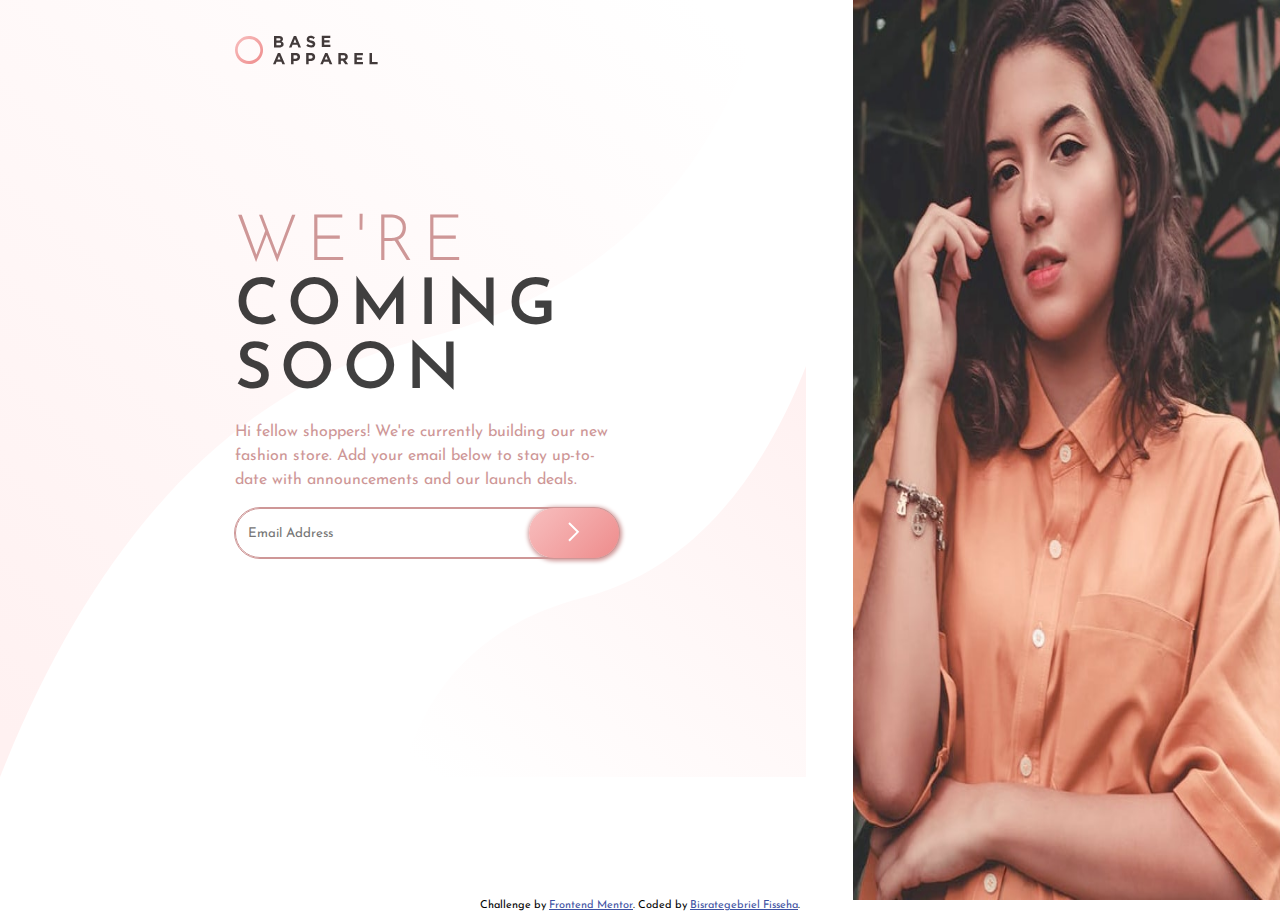
<file: index.html>
<!DOCTYPE html>
<html lang="en">
  <head>
    <meta charset="UTF-8" />
    <meta name="viewport" content="width=device-width, initial-scale=1.0" />
    <!-- displays site properly based on user's device -->

    <link
      rel="icon"
      type="image/png"
      sizes="32x32"
      href="./images/favicon-32x32.png"
    />

    <title>Frontend Mentor | Base Apparel coming soon page</title>

    <!-- font -->
    <link rel="preconnect" href="https://fonts.googleapis.com" />
    <link rel="preconnect" href="https://fonts.gstatic.com" crossorigin />
    <link
      href="https://fonts.googleapis.com/css2?family=Josefin+Sans:wght@300;400;600&family=Work+Sans:ital,wght@0,100;0,200;0,300;0,400;0,500;0,600;0,700;0,800;0,900;1,800&display=swap"
      rel="stylesheet"
    />
    <!-- custom style -->
    <link rel="stylesheet" href="style.css" />

    <!-- Feel free to remove these styles or customise in your own stylesheet 👍 -->
    <style>
      .attribution {
        font-size: 11px;
        text-align: center;
      }
      .attribution a {
        color: hsl(228, 45%, 44%);
      }
    </style>
  </head>
  <body>
    <!-- Container -->
    <div class="container">
      <div class="coming-soon">
        <div class="logo">
          <img src="./images/logo.svg" alt="logo" />
        </div>
        <div class="coming-soon-message">
          <h1>
            <span>We're</span> <br />
            Coming <br />
            Soon
          </h1>
          <p>
            Hi fellow shoppers! We're currently building our new fashion store.
            Add your email below to stay up-to-date with announcements and our
            launch deals.
          </p>
          <form class="subscribe">
            <div class="input">
              <input
                type="email"
                name="email"
                id="email"
                placeholder="Email Address"
                />
                <img src="/images/icon-error.svg" alt="error" class="icon-error">
            </div>
            <button type="submit">
              <img src="./images/icon-arrow.svg" alt="icon arrow" />
            </button>
          </form>
        </div>
      </div>
      <div class="hero-banner">
        <img src="./images/hero-desktop.jpg" alt="hero banner" />
      </div>
    </div>
    <footer>
      <p class="attribution">
        Challenge by
        <a href="https://www.frontendmentor.io?ref=challenge" target="_blank"
          >Frontend Mentor</a
        >. Coded by
        <a href="https://github.com/bisrategebriel">Bisrategebriel Fisseha</a>.
      </p>
    </footer>

    <!-- JavaScript -->
    <script src="./app.js"></script>
  </body>
</html>
</file>
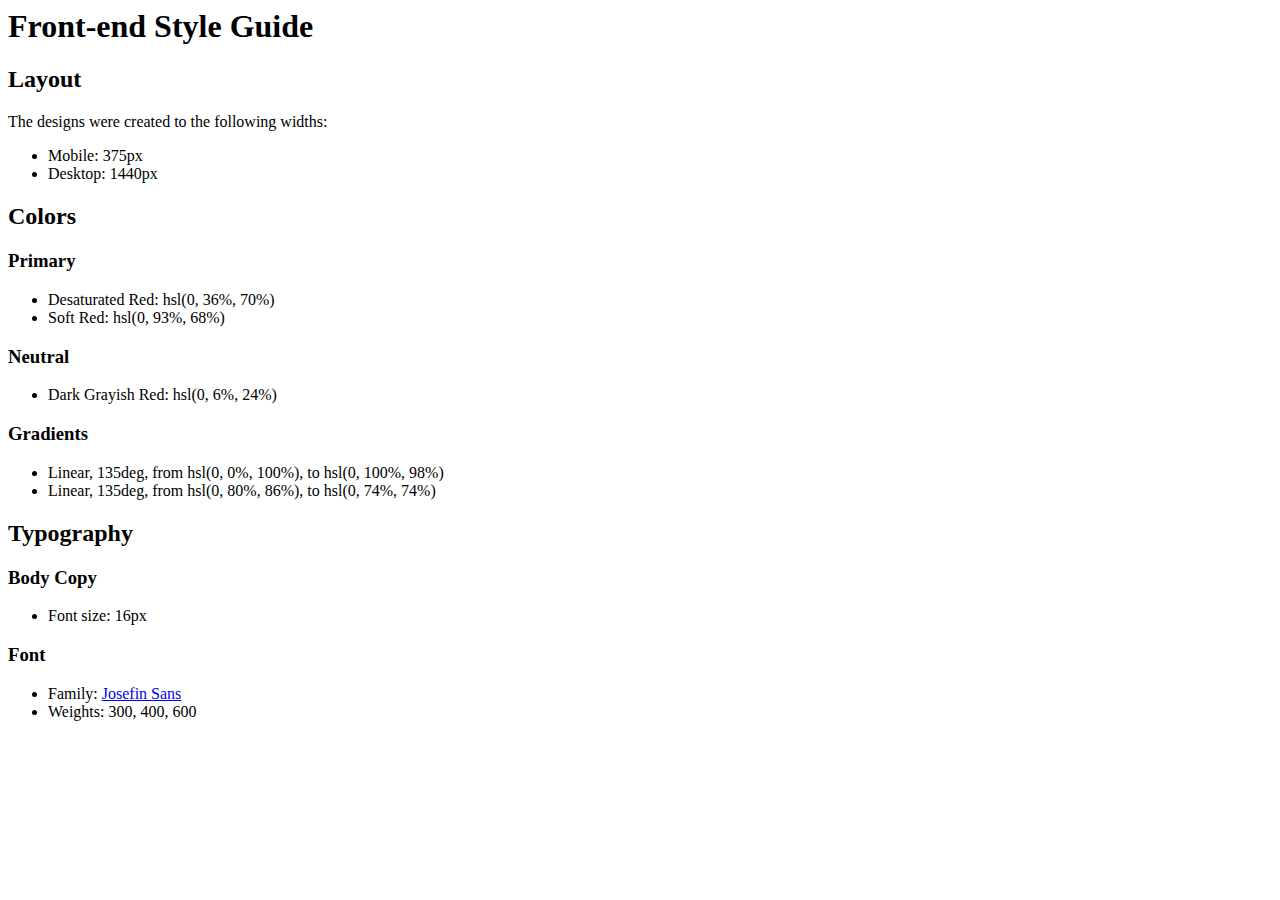
<file: index-1.html>
<html><head><meta http-equiv="Content-Type" content="text/html; charset=utf-8"/><title>Unknown </title></head><body>
<h1 id="front-end-style-guide">Front-end Style Guide</h1>
<h2 id="layout">Layout</h2>
<p>The designs were created to the following widths:</p>
<ul>
<li>Mobile: 375px</li>
<li>Desktop: 1440px</li>
</ul>
<h2 id="colors">Colors</h2>
<h3 id="primary">Primary</h3>
<ul>
<li>Desaturated Red: hsl(0, 36%, 70%)</li>
<li>Soft Red: hsl(0, 93%, 68%)</li>
</ul>
<h3 id="neutral">Neutral</h3>
<ul>
<li>Dark Grayish Red: hsl(0, 6%, 24%)</li>
</ul>
<h3 id="gradients">Gradients</h3>
<ul>
<li>Linear, 135deg, from hsl(0, 0%, 100%), to hsl(0, 100%, 98%)</li>
<li>Linear, 135deg, from hsl(0, 80%, 86%), to hsl(0, 74%, 74%)</li>
</ul>
<h2 id="typography">Typography</h2>
<h3 id="body-copy">Body Copy</h3>
<ul>
<li>Font size: 16px</li>
</ul>
<h3 id="font">Font</h3>
<ul>
<li>Family: <a href="https://fonts.google.com/specimen/Josefin+Sans">Josefin Sans</a></li>
<li>Weights: 300, 400, 600</li>
</ul>
</body></html>
</file>
<file: style.css>
:root {
  --primary-color-one: hsl(0, 36%, 70%);
  /*Desaturated Red*/
  --primary-color-two: hsl(0, 93%, 68%);
  /* Soft Red*/
  --neutral-color: hsl(0, 6%, 24%);
  --gradient-one: linear-gradient(135deg, hsl(0, 0%, 100%), hsl(0, 100%, 98%));
  --gradient-two: linear-gradient(135deg, hsl(0, 80%, 86%), hsl(0, 74%, 74%));
}

* {
  margin: 0;
  padding: 0;
  box-sizing: border-box;
  font-family: 'Josefin Sans', sans-serif;
}

.container {
  width: 100%;
  height: 100%;
  display: grid;
  grid-template-columns: 2fr 1fr;
  place-items: center;
  background: url('/images/bg-pattern-desktop.svg');
  background-size: 63%;
  background-repeat: no-repeat;
  /* background-position: center right; */
}

.coming-soon {
  width: 45%;
  height: 100%;
  display: grid;
  grid-template-columns: 1fr;
  grid-template-rows: 100px calc(100% - 450px) 100px;
  row-gap: 3rem;
}

.coming-soon .logo {
  width: 100%;
  height: 100%;
  display: flex;
  align-items: center;
}

.coming-soon .logo img {
  height: 30px;
}

.coming-soon .coming-soon-message {
  display: flex;
  flex-direction: column;
  gap: 1rem;
  margin-top: 4rem;
}

.coming-soon .coming-soon-message h1 {
  font-size: clamp(2rem, 4rem, 7rem);
  color: rgba(0, 0, 0, 0.75);
  text-transform: uppercase;
  letter-spacing: 0.5rem;
  font-weight: 600;
}

.coming-soon .coming-soon-message h1 span {
  color: var(--primary-color-one);
  font-weight: 300;
}

.coming-soon .coming-soon-message p {
  font-size: 1rem;
  font-weight: 400;
  color: var(--primary-color-one);
  line-height: 1.5rem;
}

.coming-soon .coming-soon-message .subscribe {
  width: 100%;
  display: flex;
  position: relative;
}

.coming-soon-message .subscribe input {
  width: 100%;
  height: 50px;
  padding: 0.8rem;
  border-radius: 50px;
  border: 1px solid var(--primary-color-one);
  outline: 1px solid var(--primary-color-one);
}

.coming-soon-message .subscribe button {
  position: absolute;
  right: 0;
  top: 0;
  z-index: 100;
  width: 90px;
  height: 100%;
  border: none;
  box-shadow: 1px 1px 4px 2px var(--primary-color-one);
  border-radius: 30px;
  background: var(--gradient-two);
}

.coming-soon-message .subscribe button:hover {
  box-shadow: 1px 1px 25px 4px var(--primary-color-one);
  opacity: 0.8;
}

.icon-error {
  width: 20px;
  height: 20px;
  position: absolute;
  right: 105px;
  top: 15px;
  display: none;
}

.subscribe .input {
  display: flex;
  flex-direction: column;
  gap: 1rem;
  width: 100%;
}

.errorText {
  color: var(--primary-color-two) !important;
  font-size: 0.8rem !important;
  display: block;
  justify-self: end;
  line-height: 0.5rem !important;
  margin-left: 1.5rem;
  display: none;
}

.hero-banner {
  width: 100%;
  height: 100vh;
}

.hero-banner img {
  height: 100%;
  width: 100%;
}

/* small device */
@media(max-width: 374px) {
  .container {
    grid-template-columns: 1fr;
    grid-template-rows: repeat(3, 1fr);
    position: relative;
  }


  .coming-soon {
    width: 100%;
    margin: auto;
  }

  .coming-soon .logo {
    background: white;
    padding: 0 1rem;
  }

  .coming-soon .logo img {
    padding-left: 1rem;
  }

  .coming-soon-message {
    padding: 0 1rem;
  }

  .hero-banner {
    display: none;
  }
}

/* mobile device */
@media (min-width: 375px) and (max-width: 568px) {
  .container {
    grid-template-columns: 1fr;
    grid-template-rows: repeat(3, 1fr);
    position: relative;
  }

  .coming-soon .logo img {
    padding-left: 2rem;
  }

  .coming-soon {
    width: 100%;
  }

  .coming-soon .logo {
    background: white;
  }

  .coming-soon-message {
    width: 90%;
    position: absolute;
    bottom: 5.3rem;
    margin: 0 1rem;
    z-index: 200;
  }

  .coming-soon .coming-soon-message h1 {
    text-align: center;
    font-size: clamp(1rem, 3rem, 5rem);
  }

  .coming-soon .coming-soon-message p {
    width: 100%;
    margin: auto;
  }

  .hero-banner {
    position: absolute;
    top: 6.3rem;
  }

  .hero-banner img {
    width: 100%;
    height: 350px;
    object-fit: cover;
    object-position: top center;
  }
}

/* tablet devices */
@media (min-width: 569px) and (max-width: 768px) {
  .container {
    grid-template-columns: 1fr;
    grid-template-rows: repeat(3, 1fr);
    position: relative;
  }

  .coming-soon .coming-soon-message .subscribe {
    width: 70%;
    margin: auto;
  }

  .coming-soon .coming-soon-message p {
    width: 25rem;
    margin: auto;
  }

  .coming-soon .logo img {
    padding-left: 2rem;
  }

  .coming-soon {
    width: 100%;
  }

  .coming-soon .logo {
    background: white;
  }

  .coming-soon-message {
    width: 90%;
    position: absolute;
    bottom: 5.3rem;
    margin: 0 1rem;
    z-index: 200;
  }

  .coming-soon .coming-soon-message h1 {
    text-align: center;
    font-size: clamp(1rem, 3rem, 5rem);
  }

  .hero-banner {
    position: absolute;
    top: 6.3rem;
  }

  .hero-banner img {
    width: 100%;
    height: 350px;
    object-fit: cover;
    object-position: top center;
  }
}
</file>
